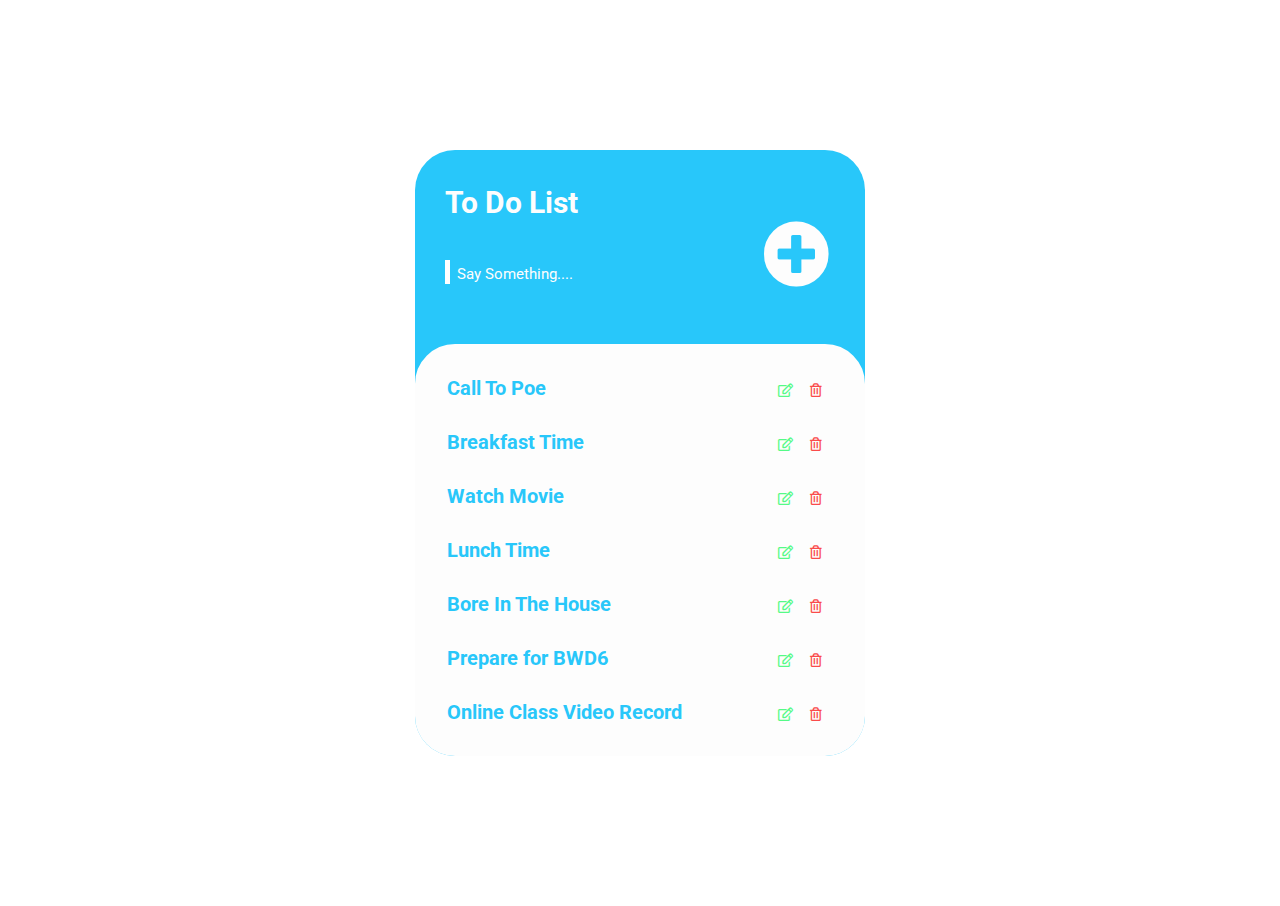
<file: index.html>
<!DOCTYPE html>
<html lang="en">
    <head>
        <meta charset="UTF-8">
        <meta name="viewport" content="width=device-width, initial-scale=1.0">
        <title>To Do List</title>
        <link rel="stylesheet" href="style.css">
        <link rel="stylesheet" href="https://cdnjs.cloudflare.com/ajax/libs/font-awesome/5.15.1/css/all.min.css">
        <link rel="preconnect" href="https://fonts.gstatic.com">
        <link href="https://fonts.googleapis.com/css2?family=Roboto:wght@300;400;500;700;900&display=swap" rel="stylesheet">
    </head>
    <body>
        <div class="center">
            <div class="header">
                <h1>To Do List</h1>
                <div class="todo">
                    <div class="input">
                        <input type="text" id="text" value="Say Something....">
                        <button onclick="addText()" class="add-btn"><i class="fas fa-plus-circle fa-5x"></i></button>
                    </div>
                </div>
                <div class="listbox">            
                    <div>
                        <ul id="list">
                            <li class="list-item" id="list">
                                <span id="listText">Call To Poe</span>
                                <button class="btn btn-edit" onclick="editText"><i class="far fa-edit"></i></button>
                                <button class="btn btn-del" onclick="delList"><i class="far fa-trash-alt"></i></button>
                            </li>
                
                            <li class="list-item" id="list">
                                <span id="listText">Breakfast Time</span>
                                <button class="btn btn-edit" onclick="editText"><i class="far fa-edit"></i></button>
                                <button class="btn btn-del" onclick="delList"><i class="far fa-trash-alt"></i></button>
                            </li>
                
                            <li class="list-item" id="list">
                                <span id="listText">Watch Movie</span>
                                <button class="btn btn-edit" onclick="editText"><i class="far fa-edit"></i></button>
                                <button class="btn btn-del" onclick="delList"><i class="far fa-trash-alt"></i></button>
                            </li>
                
                            <li class="list-item" id="list">
                                <span id="listText">Lunch Time</span>
                                <button class="btn btn-edit" onclick="editText"><i class="far fa-edit"></i></button>
                                <button class="btn btn-del" onclick="delList"><i class="far fa-trash-alt"></i></button>
                            </li>
        
                            <li class="list-item" id="list">
                                <span id="listText">Bore In The House</span>
                                <button class="btn btn-edit" onclick="editText"><i class="far fa-edit"></i></button>
                                <button class="btn btn-del" onclick="delList"><i class="far fa-trash-alt"></i></button>
                            </li>
        
                            <li class="list-item" id="list">
                                <span id="listText">Prepare for BWD6</span>
                                <button class="btn btn-edit" onclick="editText"><i class="far fa-edit"></i></button>
                                <button class="btn btn-del" onclick="delList"><i class="far fa-trash-alt"></i></button>
                            </li>
        
                            <li class="list-item" id="list">
                                <span id="listText">Online Class Video Record</span>
                                <button class="btn btn-edit" onclick="editText"><i class="far fa-edit"></i></button>
                                <button class="btn btn-del" onclick="delList"><i class="far fa-trash-alt"></i></button>
                            </li>
                        </ul>
                    </div>
                </div>
            </div>
        </div>
    
        <script>
            let text = document.getElementById("text");
            let list = document.getElementById("list");
            let i = 1;
            let lengthText = 3;
            function textFilter(x){
                if(x){
                    if(x.length >= lengthText){
                        return x;
                    }else{
                        alert("Length must be 3.")
                        return false;
                    }
                }else{
                    alert("Input text can't be empty.")
                    return false;
                };
            };
    
            function addList(input){
                list.innerHTML += `<li class="list-item  style-list" id="list${i}">
                                <span id="listText${i}">${input}</span>
                                <button class="btn btn-edit" onclick="editText(${i})"><i class="far fa-edit"></i></button>
                                <button class="btn btn-del" onclick="delList(${i})"><i class="far fa-trash-alt"></i></button>
                            </li>`;
                i++;
            };
    
            function delList(listId){
                let current = document.getElementById(`list${listId}`);
                let currentText = document.getElementById(`listText${listId}`).innerHTML;
                let delconfirm = confirm(`Do you want to delete '${currentText}' ?`);
                if(delconfirm){
                    list.removeChild(current);
                }else{
                    console.log("Delete Cancelled.")
                }
            };
    
            function editText(listId){
                let currentText = document.getElementById(`listText${listId}`);
                let newText = prompt("Edit",currentText.innerHTML);
                if(textFilter(newText)){
                    currentText.innerHTML = newText;
                };
    
            };
    
            function addText(){
                let inputText = textFilter(text.value);
                if(inputText){
                    addList(inputText);
                    text.value = "";
                };
            };
    
        </script>
    
    </body>
</html>
</file>
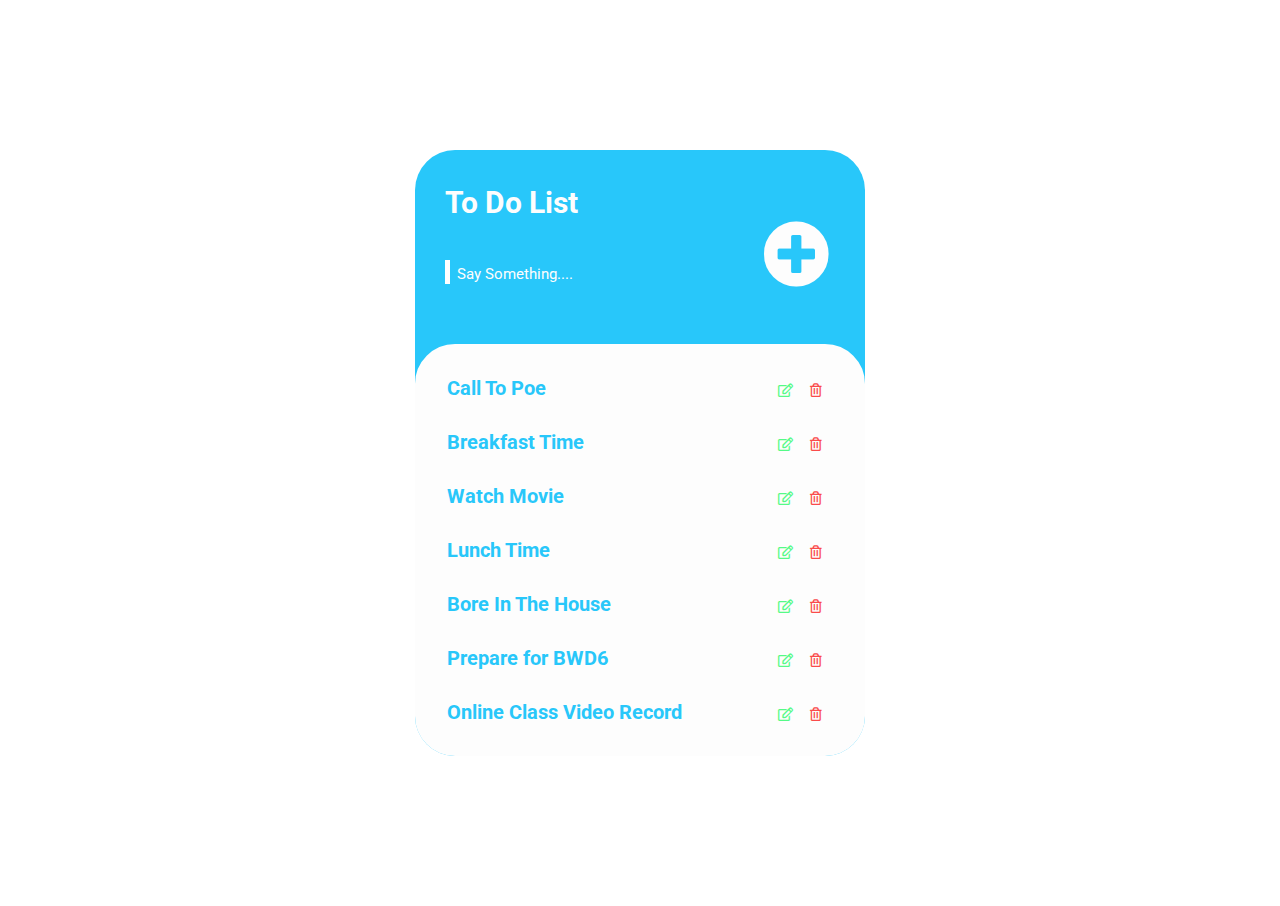
<file: todolist.html>
<!DOCTYPE html>
<html lang="en">
    <head>
        <meta charset="UTF-8">
        <meta name="viewport" content="width=device-width, initial-scale=1.0">
        <title>To Do List</title>
        <link rel="stylesheet" href="style.css">
        <link rel="stylesheet" href="https://cdnjs.cloudflare.com/ajax/libs/font-awesome/5.15.1/css/all.min.css">
        <link rel="preconnect" href="https://fonts.gstatic.com">
        <link href="https://fonts.googleapis.com/css2?family=Roboto:wght@300;400;500;700;900&display=swap" rel="stylesheet">
    </head>
    <body>
        <div class="center">
            <div class="header">
                <h1>To Do List</h1>
                <div class="todo">
                    <div class="input">
                        <input type="text" id="text" value="Say Something....">
                        <button onclick="addText()" class="add-btn"><i class="fas fa-plus-circle fa-5x"></i></button>
                    </div>
                </div>
                <div class="listbox">            
                    <div>
                        <ul id="list">
                            <li class="list-item" id="list">
                                <span id="listText">Call To Poe</span>
                                <button class="btn btn-edit" onclick="editText"><i class="far fa-edit"></i></button>
                                <button class="btn btn-del" onclick="delList"><i class="far fa-trash-alt"></i></button>
                            </li>
                
                            <li class="list-item" id="list">
                                <span id="listText">Breakfast Time</span>
                                <button class="btn btn-edit" onclick="editText"><i class="far fa-edit"></i></button>
                                <button class="btn btn-del" onclick="delList"><i class="far fa-trash-alt"></i></button>
                            </li>
                
                            <li class="list-item" id="list">
                                <span id="listText">Watch Movie</span>
                                <button class="btn btn-edit" onclick="editText"><i class="far fa-edit"></i></button>
                                <button class="btn btn-del" onclick="delList"><i class="far fa-trash-alt"></i></button>
                            </li>
                
                            <li class="list-item" id="list">
                                <span id="listText">Lunch Time</span>
                                <button class="btn btn-edit" onclick="editText"><i class="far fa-edit"></i></button>
                                <button class="btn btn-del" onclick="delList"><i class="far fa-trash-alt"></i></button>
                            </li>
        
                            <li class="list-item" id="list">
                                <span id="listText">Bore In The House</span>
                                <button class="btn btn-edit" onclick="editText"><i class="far fa-edit"></i></button>
                                <button class="btn btn-del" onclick="delList"><i class="far fa-trash-alt"></i></button>
                            </li>
        
                            <li class="list-item" id="list">
                                <span id="listText">Prepare for BWD6</span>
                                <button class="btn btn-edit" onclick="editText"><i class="far fa-edit"></i></button>
                                <button class="btn btn-del" onclick="delList"><i class="far fa-trash-alt"></i></button>
                            </li>
        
                            <li class="list-item" id="list">
                                <span id="listText">Online Class Video Record</span>
                                <button class="btn btn-edit" onclick="editText"><i class="far fa-edit"></i></button>
                                <button class="btn btn-del" onclick="delList"><i class="far fa-trash-alt"></i></button>
                            </li>
                        </ul>
                    </div>
                </div>
            </div>
        </div>
    
        <script>
            let text = document.getElementById("text");
            let list = document.getElementById("list");
            let i = 1;
            let lengthText = 3;
            function textFilter(x){
                if(x){
                    if(x.length >= lengthText){
                        return x;
                    }else{
                        alert("Length must be 3.")
                        return false;
                    }
                }else{
                    alert("Input text can't be empty.")
                    return false;
                };
            };
    
            function addList(input){
                list.innerHTML += `<li class="list-item  style-list" id="list${i}">
                                <span id="listText${i}">${input}</span>
                                <button class="btn btn-edit" onclick="editText(${i})"><i class="far fa-edit"></i></button>
                                <button class="btn btn-del" onclick="delList(${i})"><i class="far fa-trash-alt"></i></button>
                            </li>`;
                i++;
            };
    
            function delList(listId){
                let current = document.getElementById(`list${listId}`);
                let currentText = document.getElementById(`listText${listId}`).innerHTML;
                let delconfirm = confirm(`Do you want to delete '${currentText}' ?`);
                if(delconfirm){
                    list.removeChild(current);
                }else{
                    console.log("Delete Cancelled.")
                }
            };
    
            function editText(listId){
                let currentText = document.getElementById(`listText${listId}`);
                let newText = prompt("Edit",currentText.innerHTML);
                if(textFilter(newText)){
                    currentText.innerHTML = newText;
                };
    
            };
    
            function addText(){
                let inputText = textFilter(text.value);
                if(inputText){
                    addList(inputText);
                    text.value = "";
                };
            };
    
        </script>
    
    </body>
</html>
</file>
<file: style.css>
*{
    box-sizing: border-box;
    font-family: 'Roboto', sans-serif;
}

@media only screen and (max-width: 600px){
    .header{
        background-color:#28c7fa;
        display: inline-block;
        color: #fdfdfd;
        text-align: left;
        font-size: 15px;
        font-weight: 700;
        width: 100%;
        /* max-width: 400px; */
        max-height: 800px;
        /* max-width: inherit; */
        border: 2px solid #28c7fa;
        border-radius: 40px 40px 40px 40px;
    }
    .listbox{
        background-color: #fdfdfd;
        color: #28c7fa;
        border: 2px solid #fdfdfd;
        border-radius: 40px;
        width: 100%;
        height: 750px;
        max-width: inherit;
        display: inline-block;
    }

    .btn-edit{
        margin-left: 260px;
        display: inline-block;
    }

    li{
        list-style-type: none;
        font-size: 20px;
        font-weight: bold;
        padding: 20px;
    }
    
    .style-list{
        margin: 0;
        padding: 15px;
    }
    .center{
        margin: 50px auto;
        /* max-width: 450px; */
        /* max-height: 750px; */
    }
}

.center{
    margin: 150px auto;
    max-width: 450px;
    /* max-height: 750px; */
}

.header{
    background-color:#28c7fa;
    display: inline-block;
    color: #fdfdfd;
    text-align: left;
    font-size: 15px;
    font-weight: 700;
    width: 450px;
    max-height: 750px;
    max-width: inherit;
    /* border: 2px solid #28c7fa; */
    border-radius: 40px 40px 40px 40px;
}

.listbox{
    background-color: #fdfdfd;
    color: #28c7fa;
    border: 2px solid #fdfdfd;
    border-radius: 40px;
    width: 100%;
    max-height: 561px;
    max-width: inherit;
    display: inline-block;
}

h1{
    padding: 35px 0px 0px 30px;
    margin: 0;
}

.input{
    padding: 0px 0px 30px 30px;
}

#text{
    border: none;
    border-left: 5px solid white;
    background-color: #28c7fa;
    color: #fdfdfd;
    font-size: 15px;
    text-indent: 5px;
    padding-top: 5px;
}


.add-btn{
    background-color: #28c7fa;
    border: none;
    float: inherit;
    margin: 0px 0px 5px 100px;
}

.fa-plus-circle{
    color:#fdfdfd;
    padding-bottom: 20px;
    display: inline;
}

.btn{
    border: none;
    background-color: #fdfdfd;
}

.btn-edit{
    margin-left: 70px;
    display: inline-block;
}

span{
    display: inline-block;
    width: 250px;
}

li{
    list-style-type: none;
    font-size: 20px;
    font-weight: bold;
    padding: 20px;
}

#list{
    margin: 0;
    padding: 15px;
}
.fa-edit{
    color: rgb(86, 250, 135);
}

.fa-trash-alt{
    color: rgb(250, 75, 75);
}
</file>
